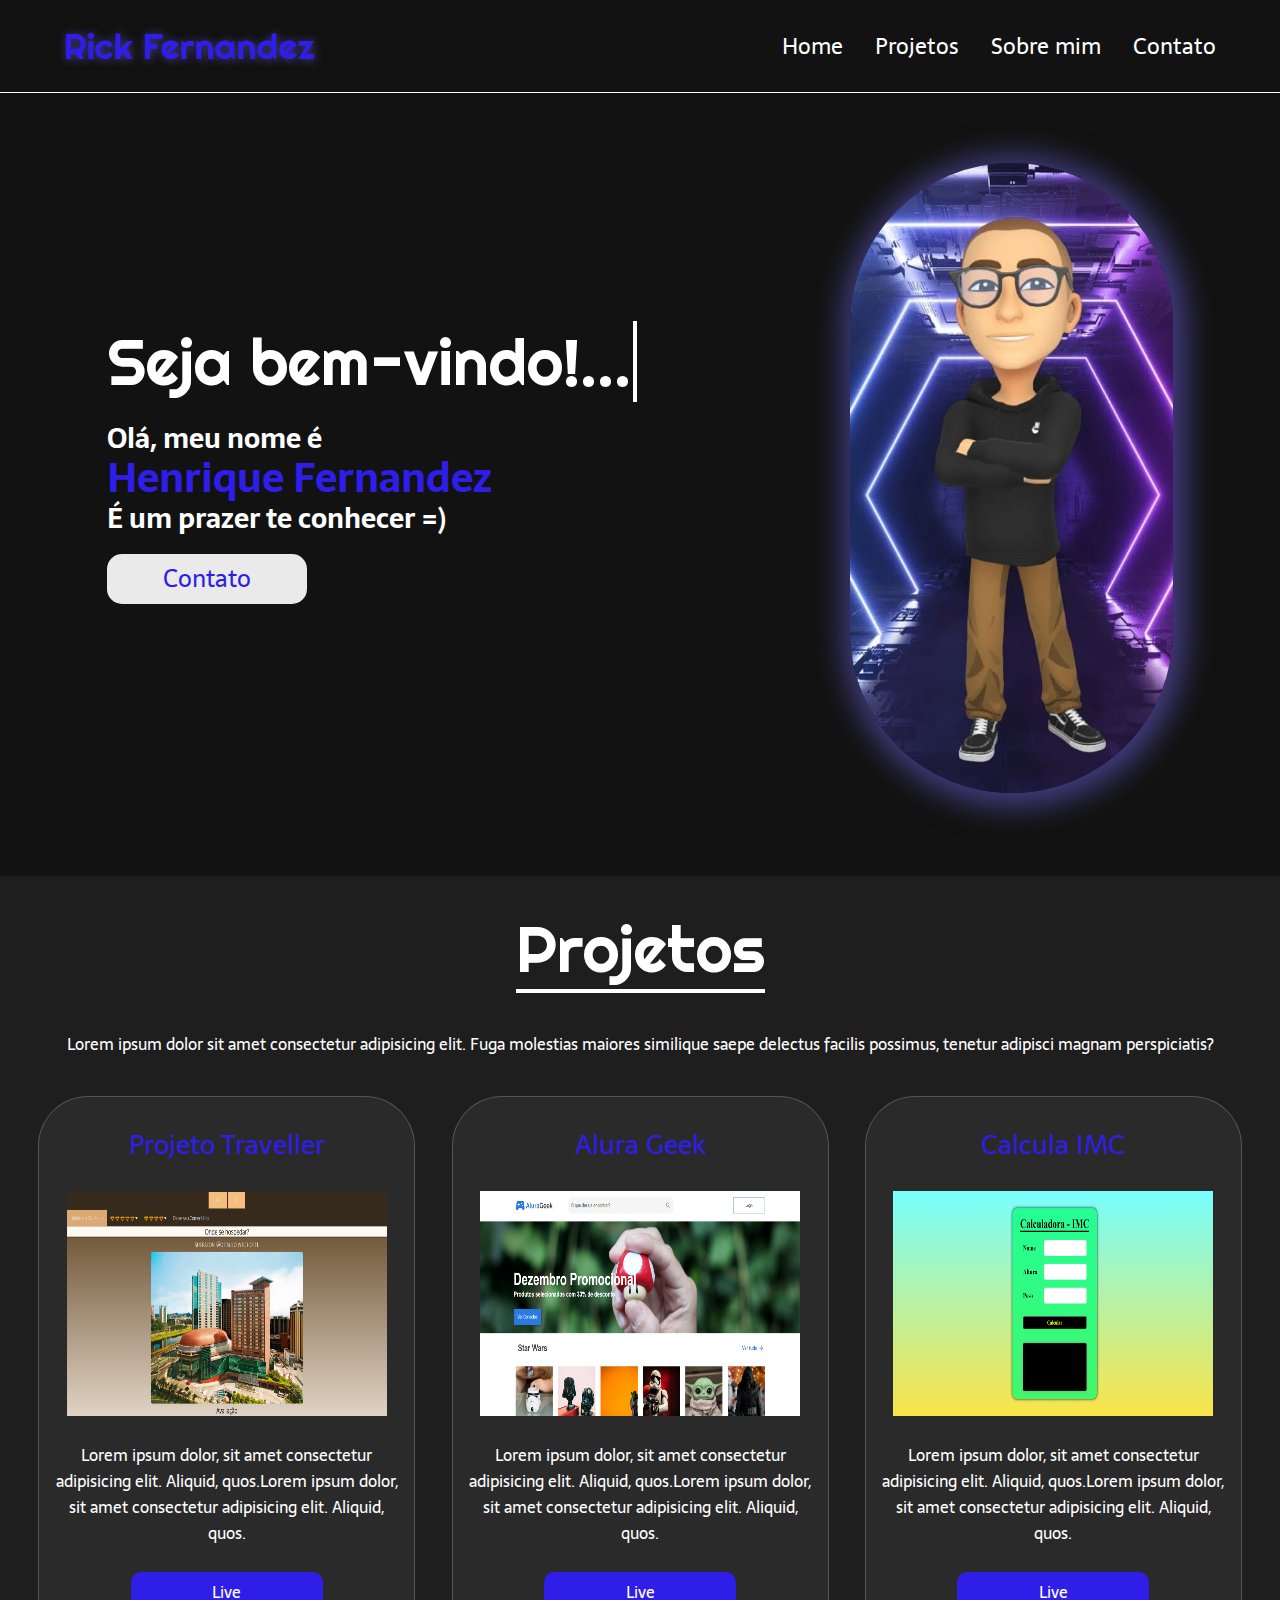
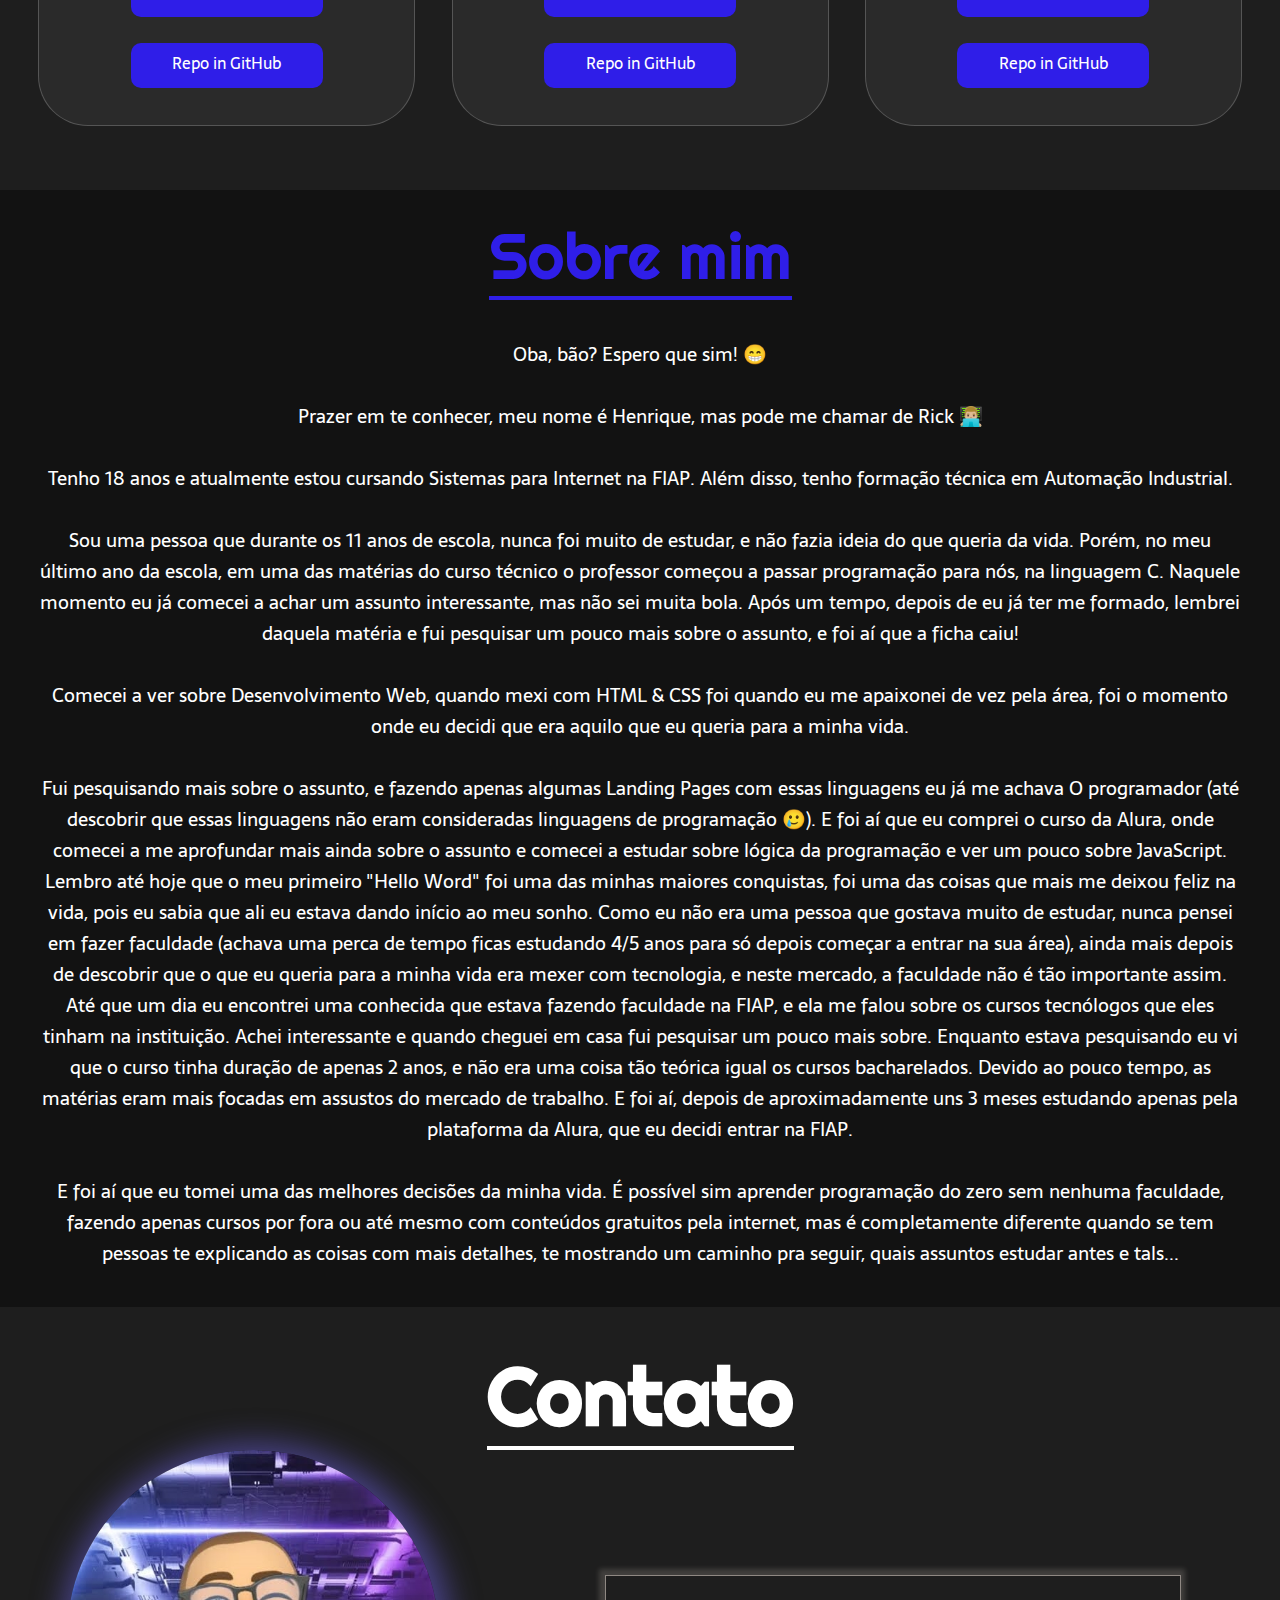
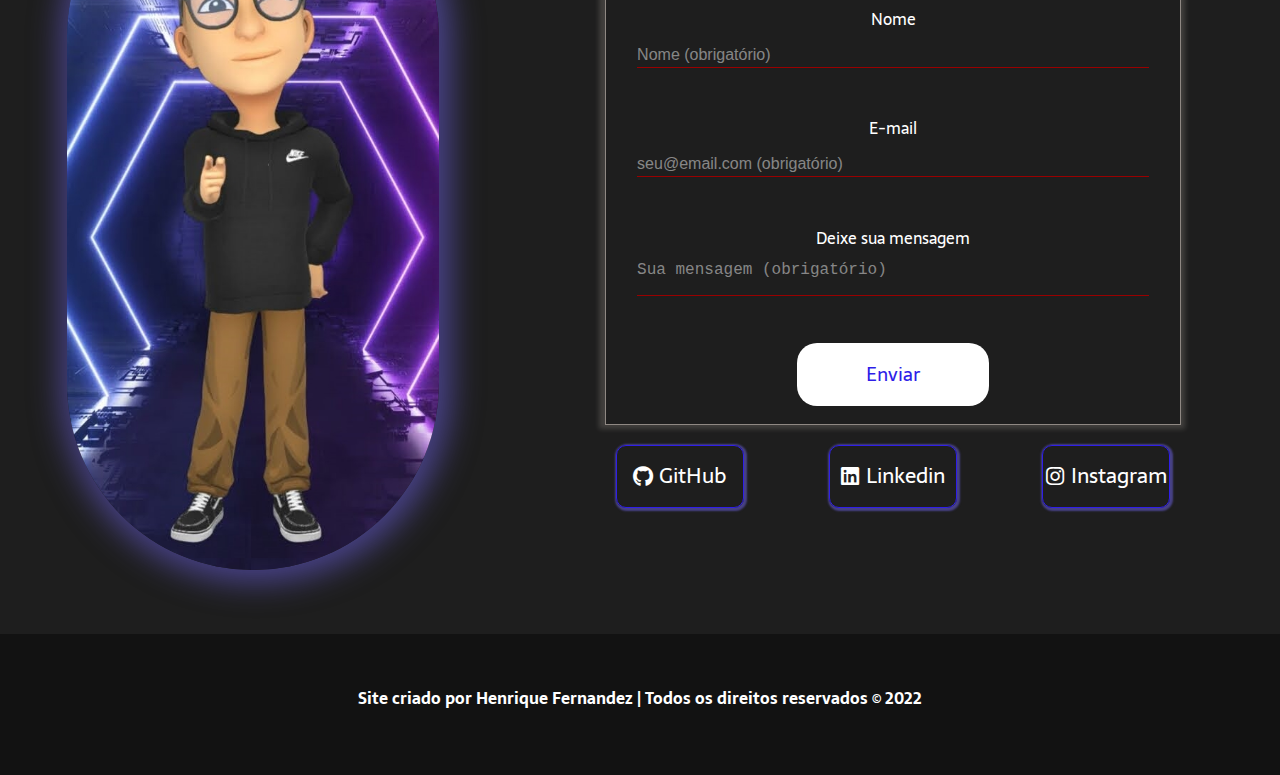
<file: index.html>
<!DOCTYPE html>
<html lang="pt=BR">

<head>
    <meta charset="UTF-8">
    <meta name="viewport" content="width=device-width, initial-scale=1.0">
    <meta name="description" content="Um bot que irá moderar e deixara a sua comunidade mais segura">
    <title>Rick Fernandez</title>
    <link rel="stylesheet" href="https://cdnjs.cloudflare.com/ajax/libs/font-awesome/6.1.1/css/all.min.css">
    <link rel="stylesheet" href="./css/index.css">
    <link rel="stylesheet" href="./css/sobreMim.css">
    <link rel="stylesheet" href="./css/projetos.css">
    <link rel="stylesheet" href="./css/contato.css">
</head>

<body>
    <header class="cabecalho" id="home">
        <a href="#home">
            <h1 class="logo">Rick Fernandez</h1>
        </a>
        <nav class="cabecalho-menu">
            <a href="#home" class="cabecalho-menu-item">Home</a>
            <a href="#projeto" class="cabecalho-menu-item">Projetos</a>
            <a href="#sobreMim" class="cabecalho-menu-item">Sobre mim</a>
            <a href="#contato" class="cabecalho-menu-item">Contato</a>
        </nav>

    </header>

    <main class="conteudo">
        <div class="container">
            <section class="conteudo-principal">
                <div class="conteudo-principal-escrito-p1">
                    <H1 class="conteudo-principal-escrito-titulo">Seja bem-vindo!...</H1>

                    <div class="conteudo-principal-escrito-p2">
                        <p class="conteudo-principal-escrito-paragrafo">Olá, meu nome é</p>
                        <h2 class="conteudo-principal-escrito-subtitulo">Henrique Fernandez</h2>

                        <p class="conteudo-principal-escrito-paragrafo">
                            É um prazer te conhecer =)
                        </p>
                    </div>

                    <a href="#contato">
                        <button class="conteudo-principal-botao">Contato</button>
                    </a>
                </div>

                <img class="conteudo-principal-escrito-imagem" src="../img/snap-cruzado.jpg" alt="">
            </section>
        </div>

        <section class="projeto" id="projeto">
            <div class="projeto-container">
                <h1 class="projeto-conteudo-titulo">Projetos</h1>
                <p class="projeto-conteudo-paragrafo">Lorem ipsum dolor sit amet consectetur adipisicing elit. Fuga molestias maiores similique saepe delectus facilis possimus, tenetur adipisci magnam perspiciatis?</p>
                <div class="projeto-conteudo">
                    <div class="projeto-conteudo-lista">
                        <h2 class="projeto-conteudo-subtitulo">Projeto Traveller</h2>
                        <img src="./img/projeto-traveller.png" alt="Site projeto Traveller - página de hospedagem de hotéis" class="projeto-image">
                        <p class="projeto-conteudo-texto">Lorem ipsum dolor, sit amet consectetur adipisicing elit. Aliquid, quos.Lorem ipsum dolor, sit amet consectetur adipisicing elit. Aliquid, quos.</p>
                        <a href="https://projeto-traveller--hospedagem.herokuapp.com/" target="blank" class="projeto-conteudo-btn">
                            <buttom>Live</buttom>
                        </a>
                        <a href="https://github.com/RickFernandez/Projeto_Traveller-Hospedagem.git" target="blank" class="projeto-conteudo-btn">
                            <buttom>Repo in GitHub</buttom>
                        </a> 
                    </div>
                    <div class="projeto-conteudo-lista">
                        <h2 class="projeto-conteudo-subtitulo">Alura Geek</h2>
                        <img src="./img/projeto-alura_geek.png" alt="Projeto site de e-commerce da Alura Geek" class="projeto-image">
                        <p class="projeto-conteudo-texto">Lorem ipsum dolor, sit amet consectetur adipisicing elit. Aliquid, quos.Lorem ipsum dolor, sit amet consectetur adipisicing elit. Aliquid, quos.</p>
                        <a href="https://alura-geek-site.herokuapp.com//" target="blank" class="projeto-conteudo-btn">
                            <buttom>Live</buttom>
                        </a>
                        <a href="https://github.com/RickFernandez/Alura_Geek" target="blank" class="projeto-conteudo-btn">
                            <buttom>Repo in GitHub</buttom>
                        </a>
                    </div>
                    <div class="projeto-conteudo-lista">
                        <h2 class="projeto-conteudo-subtitulo">Calcula IMC</h2>
                        <img src="./img/projeto-calcula_imc.png" alt="Projeto calculadora de IMC (Índice de Massa Muscular)" class="projeto-image" >
                        <p class="projeto-conteudo-texto">Lorem ipsum dolor, sit amet consectetur adipisicing elit. Aliquid, quos.Lorem ipsum dolor, sit amet consectetur adipisicing elit. Aliquid, quos.</p>
                        <a href="https://calcula-imc.herokuapp.com/" target="blank" class="projeto-conteudo-btn">
                            <buttom>Live</buttom>
                        </a>
                        <a href="https://github.com/RickFernandez/Calculadora-de-IMC.git" target="blank" class="projeto-conteudo-btn">
                            <buttom>Repo in GitHub</buttom>
                        </a>
                    </div>
                </div>
            </div>
        </section>

        <section class="sobreMim" id="sobreMim">           
            <div class="sobreMim-container">
                <h1 class="sobreMim-titulo">Sobre mim</h1>

                <p class="sobreMim-paragrafo">
                    Oba, bão? Espero que sim! 😁
                    <br><br>
                    Prazer em te conhecer, meu nome é Henrique, mas pode me chamar de Rick 👨🏼‍💻
                    <br><br>
                    Tenho 18 anos e atualmente estou cursando Sistemas para Internet na FIAP. Além disso, tenho formação técnica em Automação Industrial.
                    <br><br>
                    Sou uma pessoa que durante os 11 anos de escola, nunca foi muito de estudar, e não fazia ideia do que queria da vida. Porém, no meu último ano da escola, em uma das matérias do curso técnico o professor começou a passar programação para nós, na linguagem C. Naquele momento eu já comecei a achar um assunto interessante, mas não sei muita bola. Após um tempo, depois de eu já ter me formado, lembrei daquela matéria e fui pesquisar um pouco mais sobre o assunto, e foi aí que a ficha caiu!
                    <br><br>
                    Comecei a ver sobre Desenvolvimento Web, quando mexi com HTML & CSS foi quando eu me apaixonei de vez pela área, foi o momento onde eu decidi que era aquilo que eu queria para a minha vida.
                    <br><br>
                    Fui pesquisando mais sobre o assunto, e fazendo apenas algumas Landing Pages com essas linguagens eu já me achava O programador (até descobrir que essas linguagens não eram consideradas linguagens de programação 🥲). E foi aí que eu comprei o curso da Alura, onde comecei a me aprofundar mais ainda sobre o assunto e comecei a estudar sobre lógica da programação e ver um pouco sobre JavaScript. Lembro até hoje que o meu primeiro "Hello Word" foi uma das minhas maiores conquistas, foi uma das coisas que mais me deixou feliz na vida, pois eu sabia que ali eu estava dando início ao meu sonho.
                    Como eu não era uma pessoa que gostava muito de estudar, nunca pensei em fazer faculdade (achava uma perca de tempo ficas estudando 4/5 anos para só depois começar a entrar na sua área), ainda mais depois de descobrir que o que eu queria para a minha vida era mexer com tecnologia, e neste mercado, a faculdade não é tão importante assim. Até que um dia eu encontrei uma conhecida que estava fazendo faculdade na FIAP, e ela me falou sobre os cursos tecnólogos que eles tinham na instituição. Achei interessante e quando cheguei em casa fui pesquisar um pouco mais sobre. Enquanto estava pesquisando eu vi que o curso tinha duração de apenas 2 anos, e não era uma coisa tão teórica igual os cursos bacharelados. Devido ao pouco tempo, as matérias eram mais focadas em assustos do mercado de trabalho. E foi aí, depois de aproximadamente uns 3 meses estudando apenas pela plataforma da Alura, que eu decidi entrar na FIAP.
                    <br><br>
                    E foi aí que eu tomei uma das melhores decisões da minha vida. É possível sim aprender programação do zero sem nenhuma faculdade, fazendo apenas cursos por fora ou até mesmo com conteúdos gratuitos pela internet, mas é completamente diferente quando se tem pessoas te explicando as coisas com mais detalhes, te mostrando um caminho pra seguir, quais assuntos estudar antes e tals...
                </p>
            </div>
        </section>

        <section class="contato" id="contato">
            <div class="contato-titulo">
                <h1>Contato</h1>
            </div>

            <div class="contato-conteudo-principal">
                <img src="../img/snap-piscada.jpg" alt="" class="contato-image">

                <div class="contato-conteudo1">
                    <form class="form">
                        <div class="form-contato">
                            <label for="text" class="form-contato-label">Nome</label>
                            <input type="text" class="form-contato-nome" placeholder="Nome (obrigatório)" required>
                        </div>

                        <div class="form-contato">
                            <label for="text" class="form-contato-label">E-mail</label>
                            <input type="email" class="form-contato-email" placeholder="seu@email.com (obrigatório)" required>
                        </div>

                        <div class="form-contato">
                            <label for="text" class="form-contato-label">Deixe sua mensagem</label>
                            <textarea placeholder="Sua mensagem (obrigatório)" class="form-contato-mensagem" required></textarea>
                        </div>

                        <button class="form-botao">Enviar</button>
                    </form>

                    <div class="contato-conteudo2">
                        <nav class="contato-conteudo-lista">
                            <a href="https://github.com/RickFernandez" class="contato-lista-link" target="blank">
                                <i class="fa-brands fa-github"></i>
                                <p class="contato-link-texto">GitHub</p>
                            </a>
                            <a href="https://www.linkedin.com/in/henrique-fernandez-bb3751212/" class="contato-lista-link" target="blank">
                                <i class="fa-brands fa-linkedin"></i>
                                <p class="contato-link-texto">Linkedin</p>
                            </a>
                            <a href="https://www.instagram.com/rick_fenandez/" class="contato-lista-link" target="blank">
                                <i class="fa-brands fa-instagram"></i>
                                <p class="contato-link-texto">Instagram</p>
                            </a>
                        </nav>
                    </div>
                </div>
            </div>
        </section>
    </main>

    <footer class="rodape">
        <div class="direitos rodape-item">
            <p>Site criado por Henrique Fernandez | Todos os direitos reservados © 2022</p>
        </div>
    </footer>
</body>

</html>
</file>
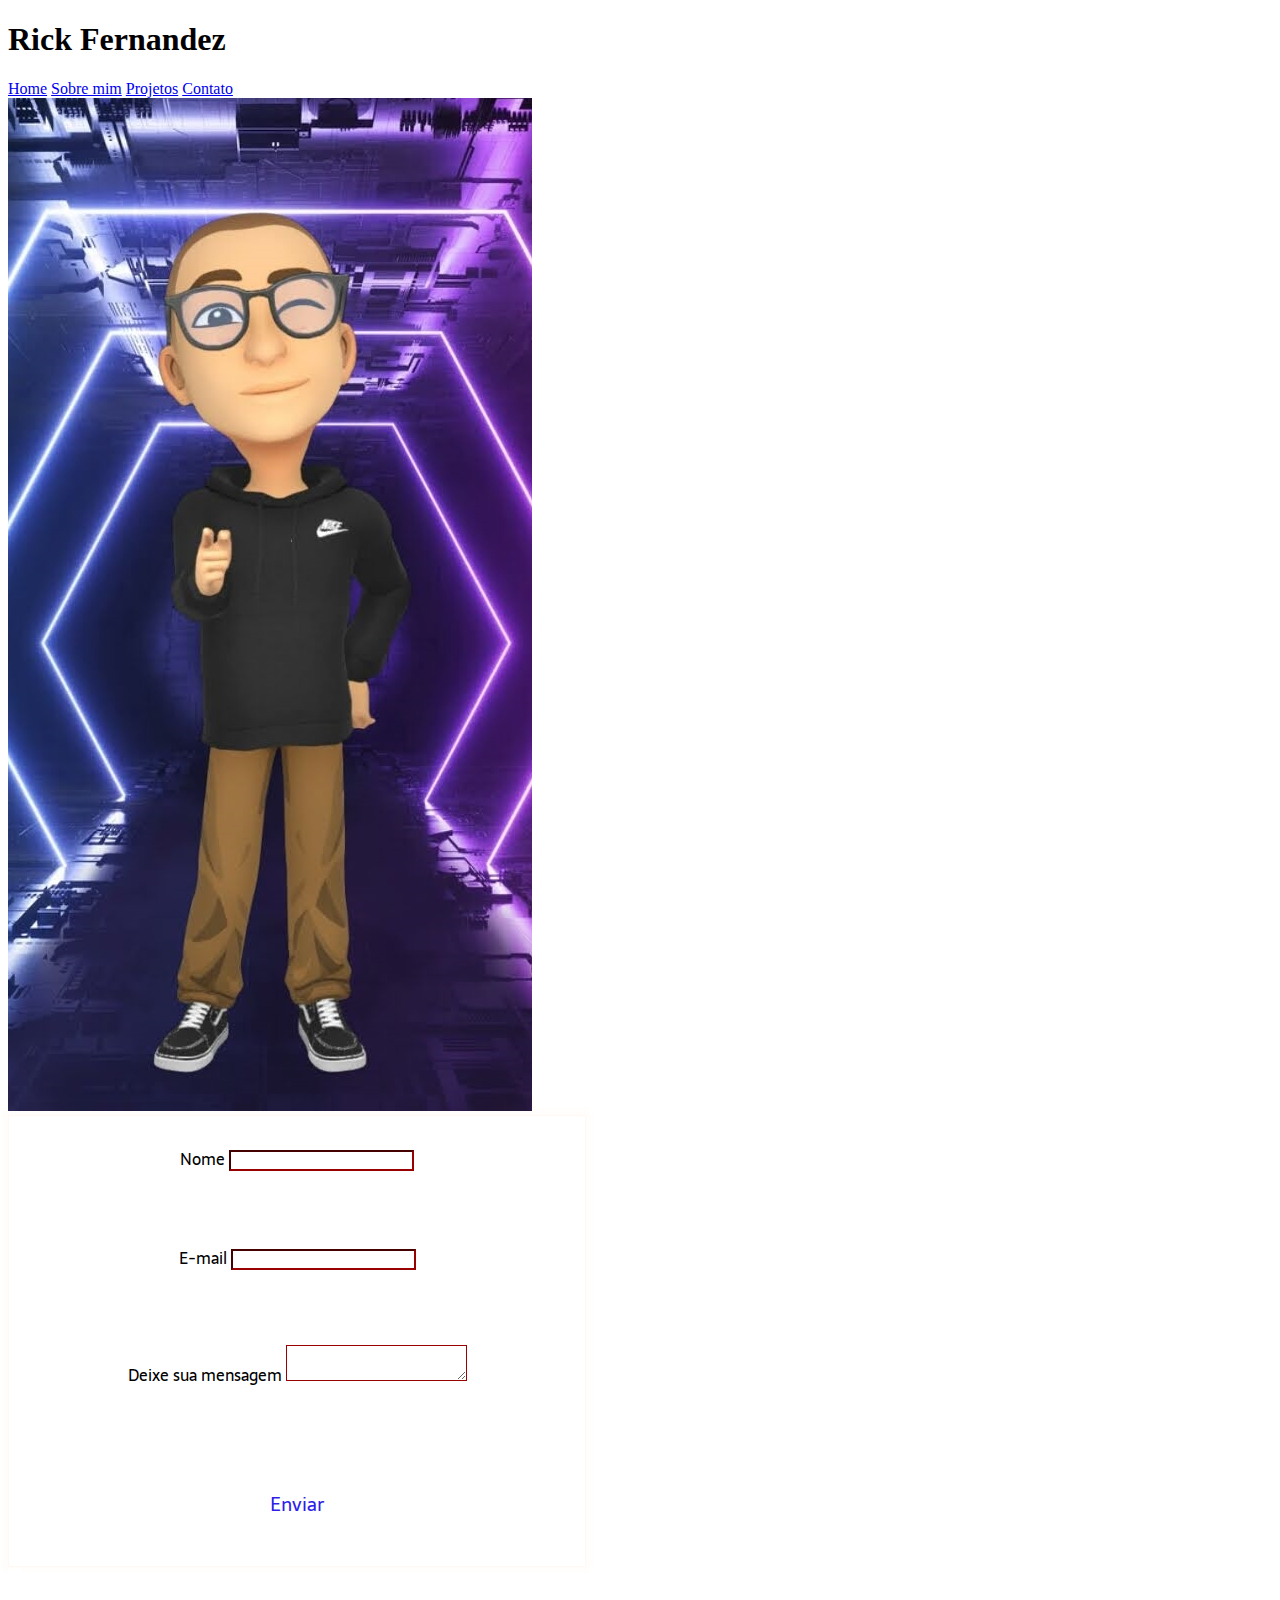
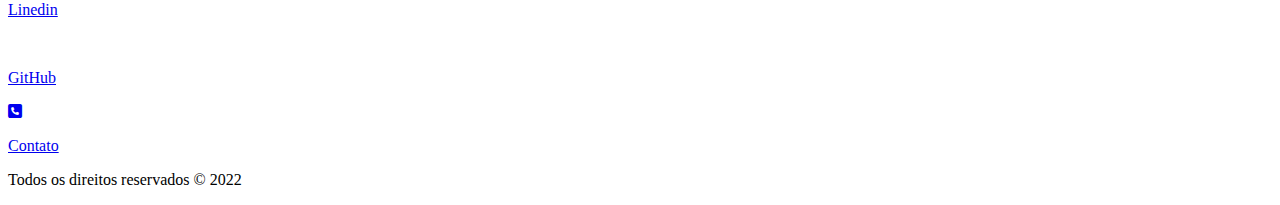
<file: html/contato.html>
<!DOCTYPE html>
<html lang="pt-BR">

<head>
    <meta charset="UTF-8">
    <meta name="viewport" content="width=device-width, initial-scale=1.0">
    <title>Contato_RickFernandez</title>
    <link rel="stylesheet" href="../css/contato.css">
    <link rel="stylesheet" href="https://cdnjs.cloudflare.com/ajax/libs/font-awesome/6.1.1/css/all.min.css">
</head>

<body>
    <header class="cabecalho">
        <h1 class="logo">Rick Fernandez</h1>
        <nav class="cabecalho-menu">
            <a href="../html/index.html" class="cabecalho-menu-item">Home</a>
            <a href="../html/sobreMim.html" class="cabecalho-menu-item">Sobre mim</a>
            <a href="../html/projetos.html" class="cabecalho-menu-item">Projetos</a>
            <a href="../html/contato.html" class="cabecalho-menu-item">Contato</a>
        </nav>

    </header>



    <main class="conteudo">
        <section class="principal">
            <img src="../img/snap-piscada.jpg" alt="" class="principal-image">
        </section>

        <form class="form">
            <div class="form-conteudo">
                <label for="text">Nome</label>
                <input type="text" class="form-conteudo-nome" placeholder="Nome (obrigatório)" required>
            </div>

            <div class="form-conteudo">
                <label for="text">E-mail</label>
                <input type="email" class="form-conteudo-email" placeholder="seu@email.com (obrigatório)" required>
            </div>

            <div class="form-conteudo">
                <label for="text">Deixe sua mensagem</label>
                <textarea placeholder="Mensagem (obrigatório)" class="form-conteudo-mensagem" required></textarea>
            </div>

            <button class="form-botao">Enviar</button>
        </form>
    </main>



    <footer>
        <nav class="rodape">
            <a href="https://www.linkedin.com/in/henrique-fernandez-bb3751212/" class="rodape-linkedin" target="_blank">
                <i class="fa-brands fa-linkedin"></i>
                <p class="rodape-item">Linedin</p>
            </a>

            <a href="https://github.com/RickFernandez" target="_blank" class="rodape-gitHub">
                <i class="fa-brands fa-github"></i>
                <p class="rodape-item">GitHub</p>
            </a>

            <a href="../html/contato.html" class="rodape-contato">
                <i class="fa-solid fa-square-phone"></i>
                <p class="rodape-item">Contato</p>
            </a>
        </nav>

        <div class="direitos rodape-item">
            <p>Todos os direitos reservados © 2022</p>
        </div>
    </footer>
</body>

</html>
</file>
<file: css/index.css>
@import url('https://fonts.googleapis.com/css2?family=Righteous&family=Sarala:wght@400;700&display=swap');

* {
    margin: 0;
    padding: 0;
    box-sizing: border-box;
    text-decoration: none;
}

html,
body {
    margin: 0px;
    padding: 0px;
}

body {
    height: 100%;
    display: flex;
    flex-direction: column;
    background-color: #121212;
}

.cabecalho {
    display: flex;
    flex-direction: row;
    align-items: center;
    justify-content: space-between;
    padding: 24px 5vw;
}

.logo {
    font-family: 'Righteous', cursive;
    color: #2f1ee8;
    text-shadow: 1px 1px 10px #5951b3b4;
    font-weight: 400;
    font-size: 2.2rem;
}

.cabecalho-menu {
    display: flex;
    gap: 32px;
}

.cabecalho-menu-item {
    font-family: 'Sarala', sans-serif;
    color: #FFF;
    font-weight: 400;
    font-size: 1.4rem;
    transition-duration: 0.3s;
}

.cabecalho-menu-item:hover {
    transform: scale(1.1);
    translate: 0.5s;
    color: #6152ff;
    text-shadow: 1px 1px 10px #6963b2b4;
    border-bottom: 1.5px solid #6152ff;
}

.conteudo {
    flex: auto;
    margin-bottom: 4%;
    border-top: 0.4px solid #FFF;
}

.container {
    height: 87vh;
}

.conteudo-principal {
    display: flex;
    flex-direction: row;
    align-items: center;
    justify-content: space-around;
}

.conteudo-principal-escrito-p1 {
    display: flex;
    flex-direction: column;
    margin-top: 3%;
}

.conteudo-principal-escrito-titulo {
    font-family: 'Righteous', cursive;
    font-weight: 400;
    font-size: 4rem;
    color: #FFF;
    width: 530px;
    border-right: 4px #FFF solid;
    animation: blinkType 550ms steps(55) infinite normal, typeWriting 4s steps(25) 1s normal;
    overflow: hidden;
    white-space: nowrap;
}

@keyframes blinkType {
    from {
        border-right: 4px #FFF solid;
    }

    to {
        border-right: transparent;
    }
}

@keyframes typeWriting {
    from {
        width: 0;
    }

    to {
        width: 530px;
    }
}

.conteudo-principal-escrito-p2 {
    margin: 3% 0 3%;
    line-height: 2.5rem;
}

.conteudo-principal-escrito-subtitulo {
    font-family: 'Sarala', sans-serif;
    font-weight: 400;
    font-size: 2.5rem;
    font-weight: bolder;
    color: #FFF;
    color: #2f1ee8;
}

.conteudo-principal-escrito-paragrafo {
    font-family: 'Sarala', sans-serif;
    font-weight: 400;
    font-size: 27px;
    font-weight: bold;
    color: #FFF;
}

.conteudo-principal-botao {
    background-color: rgba(255, 255, 255, 0.912);
    width: 200px;
    height: 50px;
    border: none;
    border-radius: 15px;
    font-family: 'Sarala', sans-serif;
    font-weight: 400;
    font-size: 1.5em;
    color: #2f1ee8;
}

.conteudo-principal-botao:hover {
    transform: scale(1.1);
    transition: all 0.8s;
    background-color: #613593dd;
    color: rgb(255, 255, 255);
    cursor: pointer;
}

.conteudo-principal-escrito-imagem {
    height: 70vh;
    border-radius: 45vw;
    margin-top: 70px;
    box-shadow: 3px 3px 30px 10px #5951b3b4;
}

.conteudo-secundario {
    display: flex;
    flex-direction: column;
    align-items: center;
    gap: 24px;
    margin-top: 48px;
}

.conteudo-secundario-titulo {
    border-top: 0.4px solid #FFF;
    padding-top: 40px;
    font-family: 'Righteous', cursive;
    font-weight: 400;
    font-size: 24px;
    color: #FFF;
    margin-bottom: 16px;
}

.conteudo-secundario-paragrafo {
    font-family: 'Sarala', sans-serif;
    font-weight: 200;
    font-size: 18px;
    color: #ECD6C4;
}

.rodape {
    height: 10vh;
    margin: 0 auto;
}

.direitos {
    font-family: 'Sarala', sans-serif;
    font-weight: 400;
    font-size: 1rem;
    font-weight: bold;
    color: #FFF;
}
</file>
<file: css/sobreMim.css>
@import url('https://fonts.googleapis.com/css2?family=Righteous&family=Sarala:wght@400;700&display=swap');

.sobreMim {
    background-color: #121212;
}

.sobreMim-container {
    display: flex;
    align-items: center;
    justify-content: center;
    flex-direction: column;
}

.sobreMim-titulo {
    font-family: 'Righteous', cursive;
    font-weight: 400;
    font-size: 4rem;
    color: #2f1ee8;
    margin-top: 2%;
    border-bottom: 4px solid #2f1ee8;
}

.sobreMim-paragrafo {
    font-family: 'Sarala', sans-serif;
    margin: 3%;
    color: #fff;
    font-size: 1.2rem;
    font-weight: 500;
    text-align: center;
}
</file>
<file: css/projetos.css>
@import url('https://fonts.googleapis.com/css2?family=Righteous&family=Sarala:wght@400;700&display=swap');

.projeto {
    background-color: #1e1e1e;
}

.projeto-container {
    display: flex;
    justify-content: center;
    align-items: center;
    flex-direction: column;
    padding-bottom: 5%;
}

.projeto-conteudo-titulo {
    font-family: 'Righteous', cursive;
    font-weight: 400;
    font-size: 4rem;
    color: #fff;
    margin-top: 2rem;
    border-bottom: 4px solid #fff;
}

.projeto-conteudo-paragrafo {
    font-family: 'Sarala', sans-serif;
    color: #fff;
    font-size: 1rem;
    text-align: center;
    margin-top: 3%;
}

.projeto-conteudo {
    display: flex;
    margin: 3% 3% 0;
    gap: 3%;
}

.projeto-conteudo-lista {
    height: 70vh;
    display: flex;
    flex-direction: column;
    justify-content: space-around;
    align-items: center;
    background-color: #2a2a2a;
    border: .1px solid rgba(255, 255, 255, 0.204);
    border-radius: 50px;
    padding: 1% 1% 2%;
}

.projeto-conteudo-subtitulo {
    font-family: 'Sarala', sans-serif;
    color: #fff;
    font-weight: 400;
    font-size: 1.7rem;
    color: #2f1ee8;
}

.projeto-image {
    width: 25vw;
    height: 25vh;
}

.projeto-conteudo-texto {
    font-family: 'Sarala', sans-serif;
    color: #fff;
    font-size: 1rem;
    text-align: center;
    word-wrap: break-word;
}

.projeto-conteudo-btn {
    width: 15vw;
    height: 5vh;
    border-radius: 10px;
    text-align: center;
    font-family: 'Sarala', sans-serif;
    color: #fff;
    font-weight: 400;
    font-size: 1rem;
    padding-top: 2%;
    background-color: #2f1ee8;
    border: none;
    cursor: pointer;
    text-decoration: none;
}

.projeto-conteudo-btn:hover {
    transform: scale(1.1);
    transition: all 0.7s;
    background-color: #613593dd;
    color: rgb(255, 255, 255);
    cursor: pointer;
}
</file>
<file: css/contato.css>
@import url('https://fonts.googleapis.com/css2?family=Righteous&family=Sarala:wght@400;700&display=swap');

.contato {
    display: flex;
    align-items: center;
    justify-content: space-around;
    flex-direction: column;
    background-color:  #1e1e1e;
}

.contato-titulo {
    font-family: 'Righteous', cursive;
    font-weight: 400;
    font-size: 2.5rem;
    color: #FFF;
    border-bottom: 4px solid #FFF;
    padding-top: 3%;
}

.contato-conteudo-principal {
    width: 100%;
    display: flex;
    align-items: center;
    justify-content: space-around;
}

.contato-image {
    height: 80vh;
    border-radius: 45vw;
    box-shadow: 3px 3px 30px 10px #5951b3b4;
    margin-bottom: 5%;
}

.contato-conteudo1 {
    display: flex;
    flex-direction: column;
    align-items: center;
    justify-content: center;
}

.form {
    font-family: 'Sarala', sans-serif;
    width: 45vw;
    height: 50vh;
    display: flex;
    flex-direction: column;
    justify-content: space-around;
    align-items: center;
    gap: 3%;
    border: 0.4px solid #fff2e781;
    box-shadow: 1px 1px 5px 5px #fff2e729;
    box-shadow: -1px -1px 5px 5px #fff2e729;
}

.form-contato {
    display: flex;
    align-items: center;
    flex-direction: column;
    margin-top: 2%;
}

.form-contato label {
    color: #FFF;
}

.form-contato-nome,
.form-contato-email {
    height: 4vh;
}

.form-contato-mensagem {
    resize: none;
    height: 5vh;
}

.form-contato-nome,
.form-contato-email,
.form-contato-mensagem {
    width: 40vw;
    border: none;
    font-size: 1rem;
    color: #ffffff;
    text-align: center;
    text-align: justify;
    padding-top: 2%;
    background-color: transparent;
    border-bottom: 0.4px solid #FFF;
}

.form-contato-nome:focus,
.form-contato-email:focus,
.form-contato-mensagem:focus {
    box-shadow: 0 0 0 0;
    outline: 0;
}

input:valid,
textarea:valid {
    border-color: #090;
    border-color: #090;
}


input:invalid,
textarea:invalid {
    border-color: #900;
}


::-webkit-input-placeholder {
    color: rgba(255, 255, 255, 0.474);
    text-size-adjust: 15px;
}

.form-botao {
    font-family: 'Sarala', sans-serif;
    width: 15vw;
    height: 7vh;
    border-radius: 20px;
    border: none;
    cursor: pointer;
    font-weight: 400;
    font-size: 1.2rem;
    color: #2f1ee8;
    background-color: #FFF;
    margin-top: 2%;
}

.form-botao:hover {
    transform: scale(1.1);
    transition: all 0.8s;
    background-color: #613593dd;
    color: rgb(255, 255, 255);
}

.contato-conteudo2 {
    width: 50vw;
}

.contato-conteudo-lista {
    display: flex;
    align-items: center;
    justify-content: space-around;
    margin-top: 3%;
}

.contato-lista-link {
    width: 10vw;
    height: 7vh;
    display: flex;
    justify-content: center;
    align-items: center;
    gap: 5%;
    font-size: 1.3rem;
    border: 1px solid #2f1ee8 ;
    box-shadow: 1px 1px 2px 2px #5951b3b4;
    border-radius: 10px;
    padding: 2% 0;
}

.contato-lista-link:hover {
    transform: scale(1.1);
    transition: all 0.8s;
    background-color: #613593dd;
color: rgb(255, 255, 255);
}

.fa-brands {
    color: #FFF;
}

.contato-link-texto {
    font-family: 'Sarala', sans-serif;
    color: #ffffff;
}
</file>
